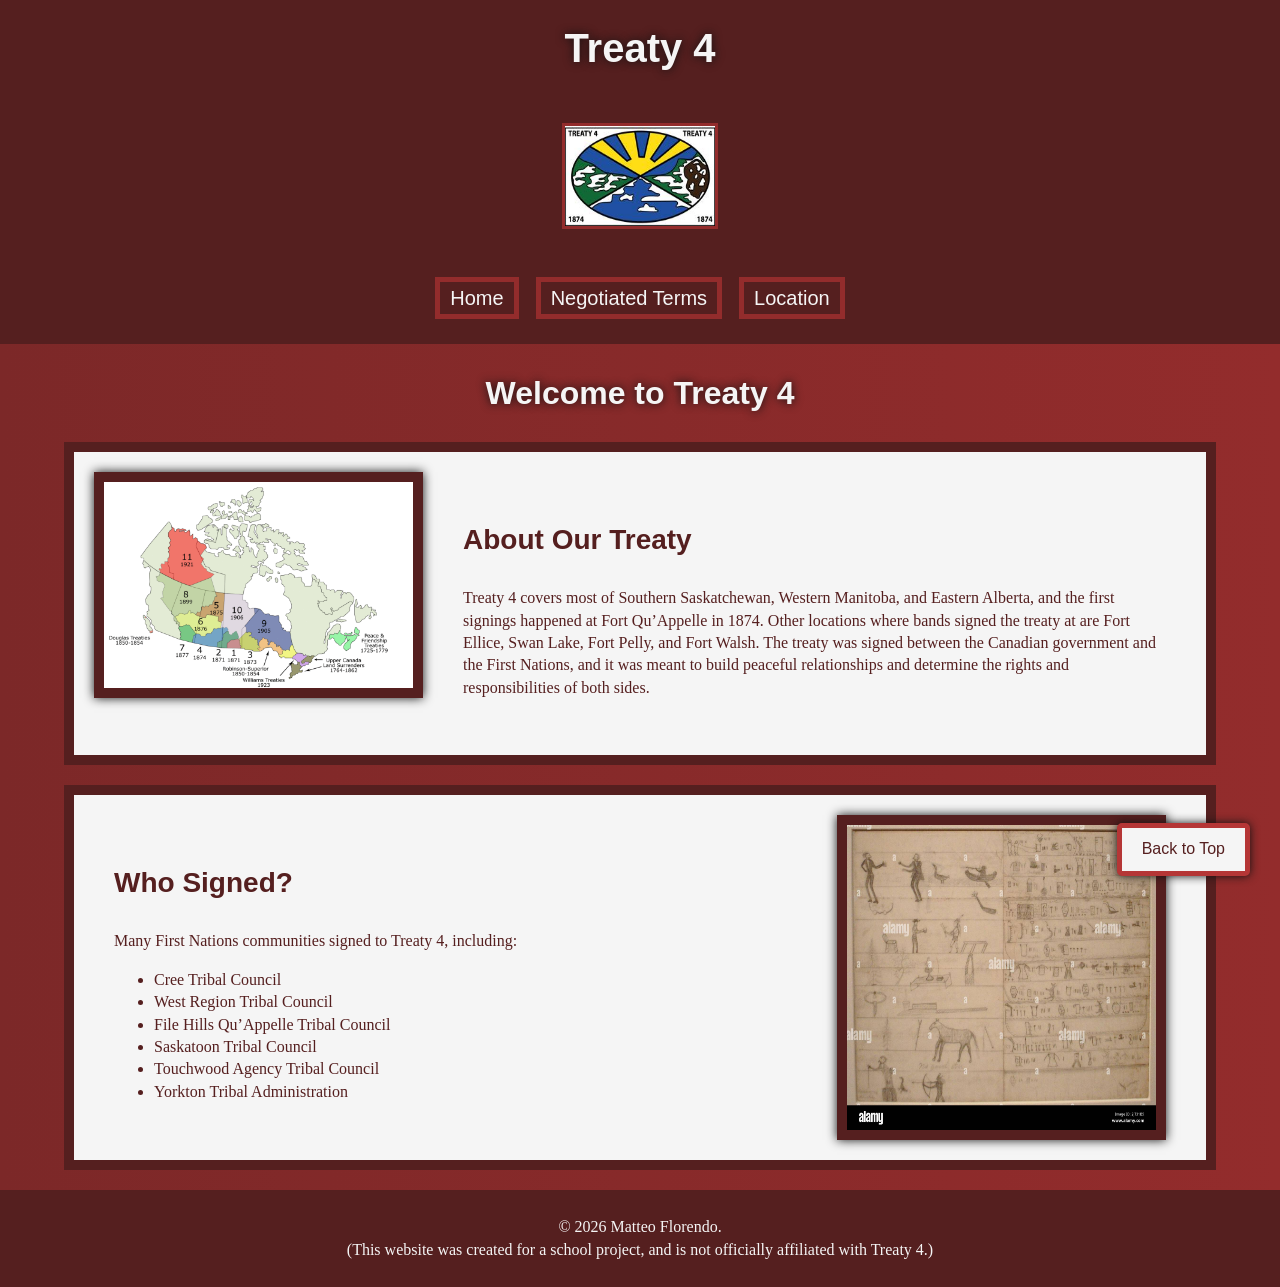
<file: index.html>
<!--
  Name: Matteo Florendo
  Course: Web Development II
  Teacher: Mr. Hardman
  School: Pembina Trails Collegiate
  Date Last Modified: 4/24/2026
-->

<!doctype html>
<html lang="en">
  <head>
    <meta charset="UTF-8" />
    <meta name="viewport" content="width=device-width, initial-scale=1.0" />
    <title>Treaty 4 - Homepage</title>
    <link rel="stylesheet" href="stylesheets/style.css" />
  </head>
  <body id="top">
    <header>
      <h1>Treaty 4</h1>
      <a
        href="https://cdn3.sportngin.com/attachments/text_block/3662-180420861/Treat4Logo_large.jpg"
        target="_blank">
        <img
          id="treaty-flag"
          src="images/treaty-4-logo.jpg"
          alt="Flag of Treaty 4, showing an oval over a white background split 
          into 4 sections. The top sections shows a yellow sun over a blue sky, 
          the bottom section shows water, the left section shows the land, and 
          the right section shows the buffalo. Outside of the oval, the words 
          Treaty 4 and 1874 are shown."
          width="150"
          height="100" />
      </a>
      <nav>
        <ul>
          <li><a href="index.html">Home</a></li>
          <li><a href="negotiated-terms.html">Negotiated Terms</a></li>
          <li><a href="#location">Location</a></li>
        </ul>
        <br />
      </nav>
    </header>
    <main>
      <h2>Welcome to Treaty 4</h2>
      <section class="content-box">
        <div class="box-text">
          <h3>About Our Treaty</h3>
          <p>
            Treaty 4 covers most of Southern Saskatchewan, Western Manitoba, and
            Eastern Alberta, and the first signings happened at Fort Qu’Appelle
            in 1874. Other locations where bands signed the treaty at are Fort
            Ellice, Swan Lake, Fort Pelly, and Fort Walsh. The treaty was signed
            between the Canadian government and the First Nations, and it was
            meant to build peaceful relationships and determine the rights and
            responsibilities of both sides.
          </p>
        </div>
        <img
          src="images/map-treaties-1030x686.gif"
          alt="Map of Canada showing the areas covered by each of the numbered treaties."
          width="309"
          height="206" />
      </section>
      <section class="content-box">
        <div class="box-text">
          <h3>Who Signed?</h3>
          <p>Many First Nations communities signed to Treaty 4, including:</p>
          <ul>
            <li>Cree Tribal Council</li>
            <li>West Region Tribal Council</li>
            <li>File Hills Qu’Appelle Tribal Council</li>
            <li>Saskatoon Tribal Council</li>
            <li>Touchwood Agency Tribal Council</li>
            <li>Yorkton Tribal Administration</li>
          </ul>
        </div>
        <img
          src="images/treaty-4-pictograph-by-chief-paskwa-2JT31B5.jpg"
          alt="A pictorgraph drawn by Chief Paskwa, a leader of the Saulteaux, showing the signing of Treaty 4 and the relationship and discussions between First Nations and the Canadian government."
          width="309"
          height="305" />
      </section>
      <a href="#top" id="back-to-top" title="Back to Top"> Back to Top </a>
    </main>
    <footer>
      <p>
        &copy; 2026 Matteo Florendo.
        <br />
        (This website was created for a school project, and is not officially
        affiliated with Treaty 4.)
      </p>
    </footer>
  </body>
</html>
</file>
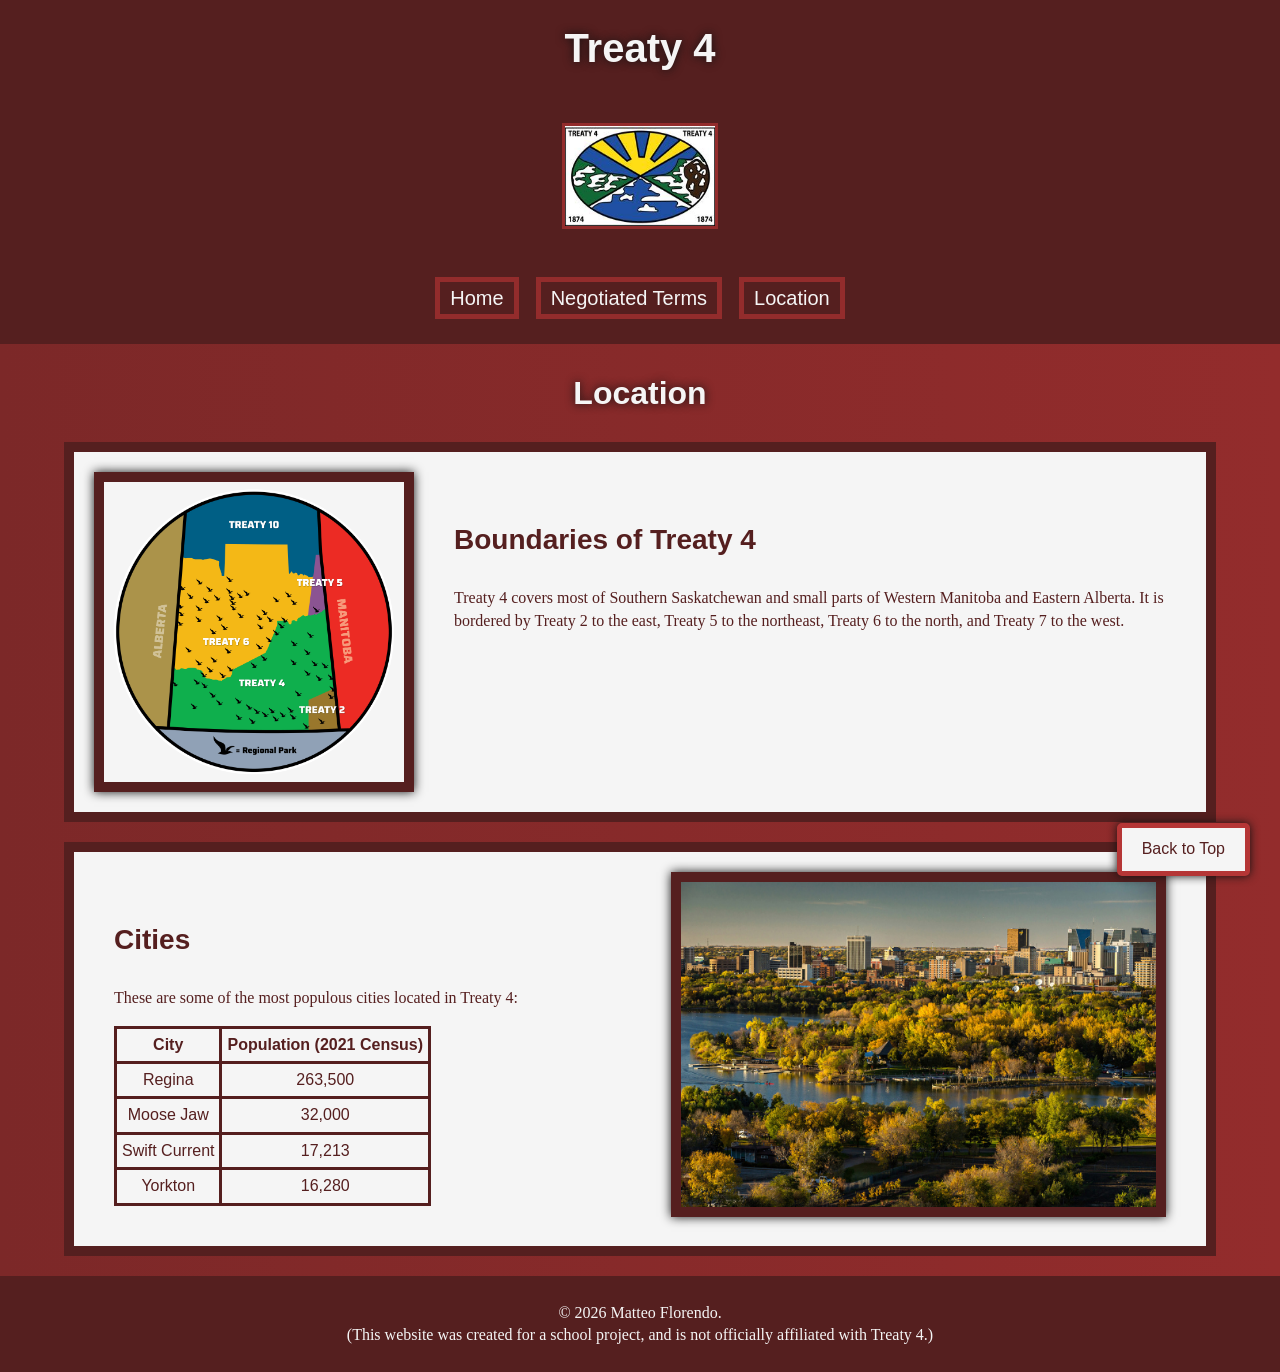
<file: location.html>
<!--
  Name: Matteo Florendo
  Course: Web Development II
  Teacher: Mr. Hardman
  School: Pembina Trails Collegiate
  Date Last Modified: 5/15/2026
-->

<!doctype html>
<html lang="en">
  <head>
    <meta charset="UTF-8" />
    <meta name="viewport" content="width=device-width, initial-scale=1.0" />
    <title>Treaty 4 Website</title>
    <link rel="stylesheet" href="stylesheets/style.css" />
  </head>
  <body id="top">
    <header>
      <h1>Treaty 4</h1>
      <a
        href="https://cdn3.sportngin.com/attachments/text_block/3662-180420861/Treat4Logo_large.jpg"
        target="_blank">
        <img
          id="treaty-flag"
          src="images/treaty-4-logo.jpg"
          alt="Flag of Treaty 4, showing an oval over a white background split 
          into 4 sections. The top sections shows a yellow sun over a blue sky, 
          the bottom section shows water, the left section shows the land, and 
          the right section shows the buffalo. Outside of the oval, the words 
          Treaty 4 and 1874 are shown."
          width="150"
          height="100" />
      </a>
      <nav>
        <ul>
          <li><a href="index.html">Home</a></li>
          <li><a href="negotiated-terms.html">Negotiated Terms</a></li>
          <li><a href="location.html">Location</a></li>
        </ul>
        <br />
      </nav>
    </header>
    <main>
      <h2>Location</h2>
      <section class="content-box">
        <div class="box-text">
          <h3>Boundaries of Treaty 4</h3>
          <p>
            Treaty 4 covers most of Southern Saskatchewan and small parts of
            Western Manitoba and Eastern Alberta. It is bordered by Treaty 2 to
            the east, Treaty 5 to the northeast, Treaty 6 to the north, and
            Treaty 7 to the west.
          </p>
        </div>
        <img
          src="images/RP-Treaty-Map-1024x1007.png"
          alt="Map of Saskatchewan showing the boundaries of its treaties, including Treaty 4."
          width="300"
          height="300" />
      </section>
      <section class="content-box">
        <div class="box-text">
          <h3>Cities</h3>
          <p>These are some of the most populous cities located in Treaty 4:</p>
          <table>
            <tr>
              <th>City</th>
              <th>Population (2021 Census)</th>
            </tr>
            <tr>
              <td>Regina</td>
              <td>263,500</td>
            </tr>
            <tr>
              <td>Moose Jaw</td>
              <td>32,000</td>
            </tr>
            <tr>
              <td>Swift Current</td>
              <td>17,213</td>
            </tr>
            <tr>
              <td>Yorkton</td>
              <td>16,280</td>
            </tr>
          </table>
        </div>
        <a
          href="https://saskpolytech.ca/about/resources/images/regina-city.png"
          target="_blank">
          <img
            src="images/regina-city.png"
            alt="Picture of Regina, the capital city of Saskatchewan, which is located inside Treaty 4."
            width="475"
            height="325" />
        </a>
      </section>
      <a href="#top" id="back-to-top" title="Back to Top"> Back to Top </a>
    </main>
    <footer>
      <p>
        &copy; 2026 Matteo Florendo.
        <br />
        (This website was created for a school project, and is not officially
        affiliated with Treaty 4.)
      </p>
    </footer>
  </body>
</html>
</file>
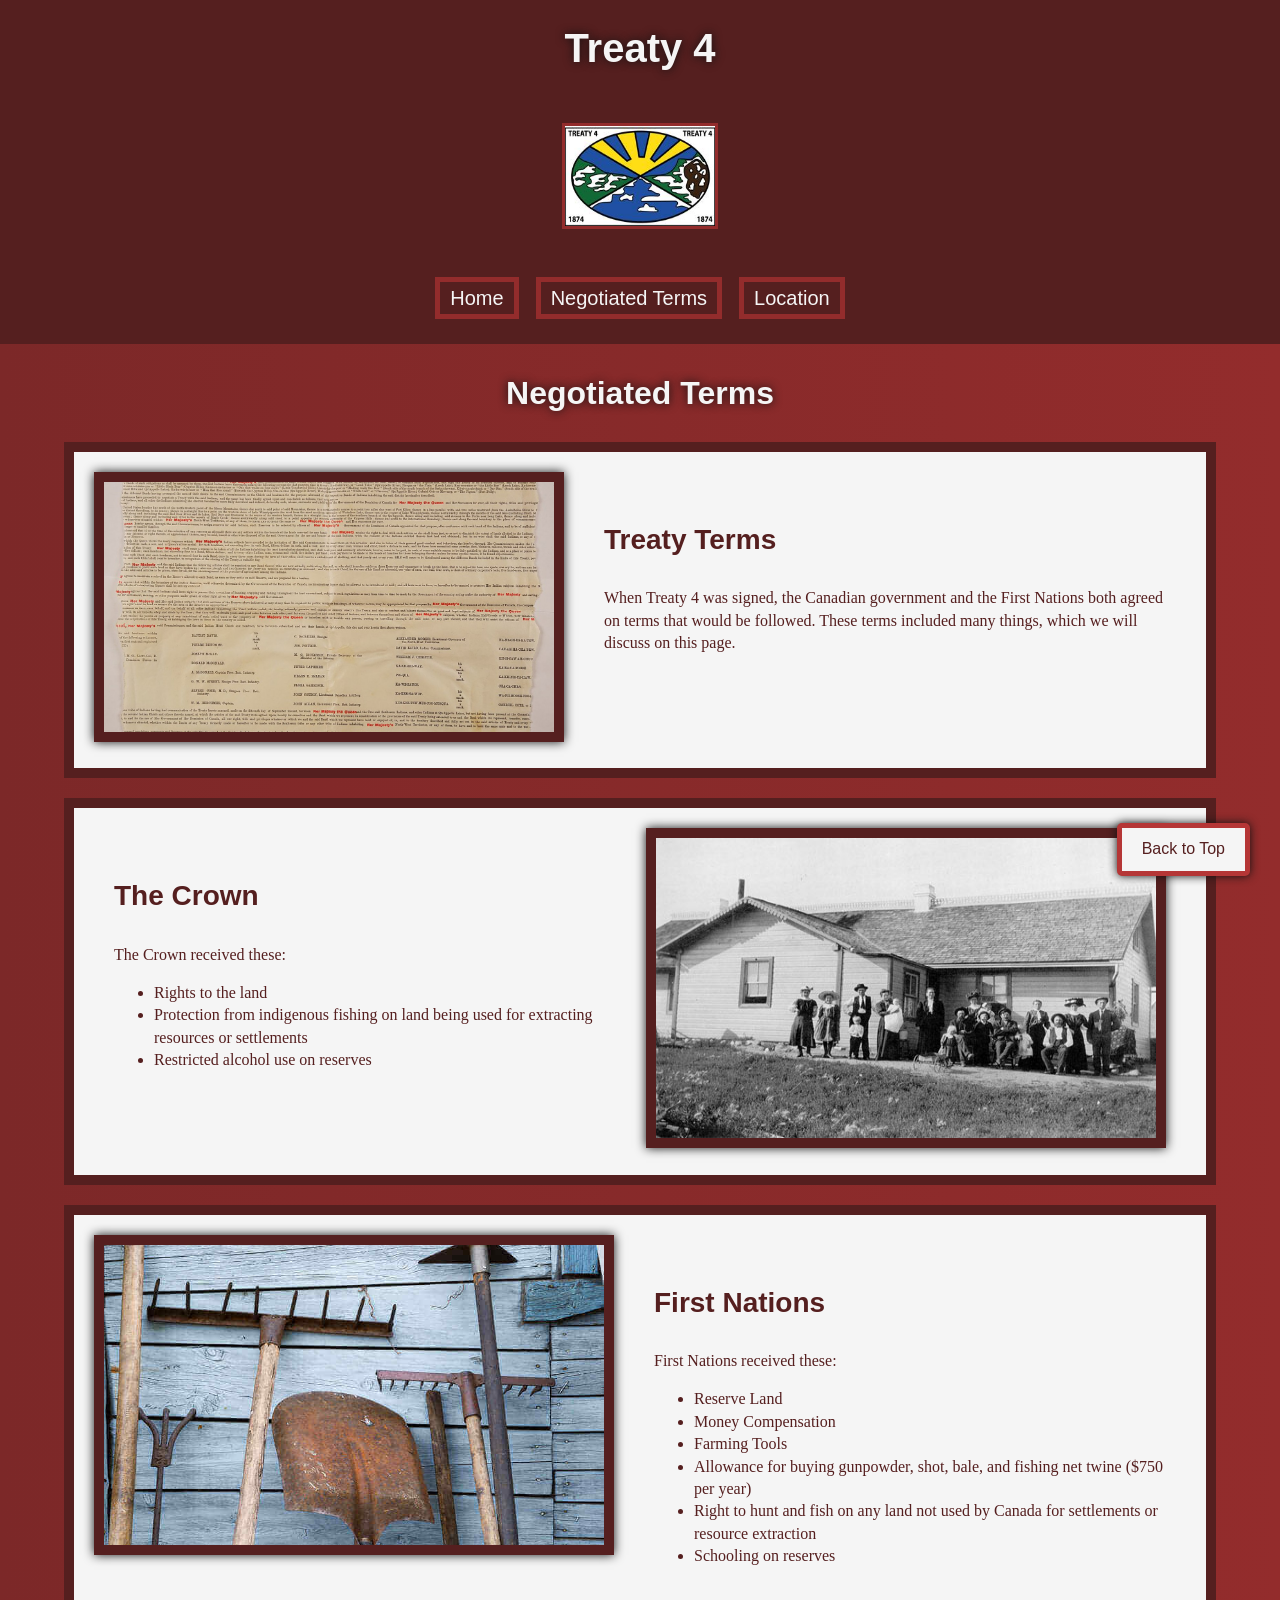
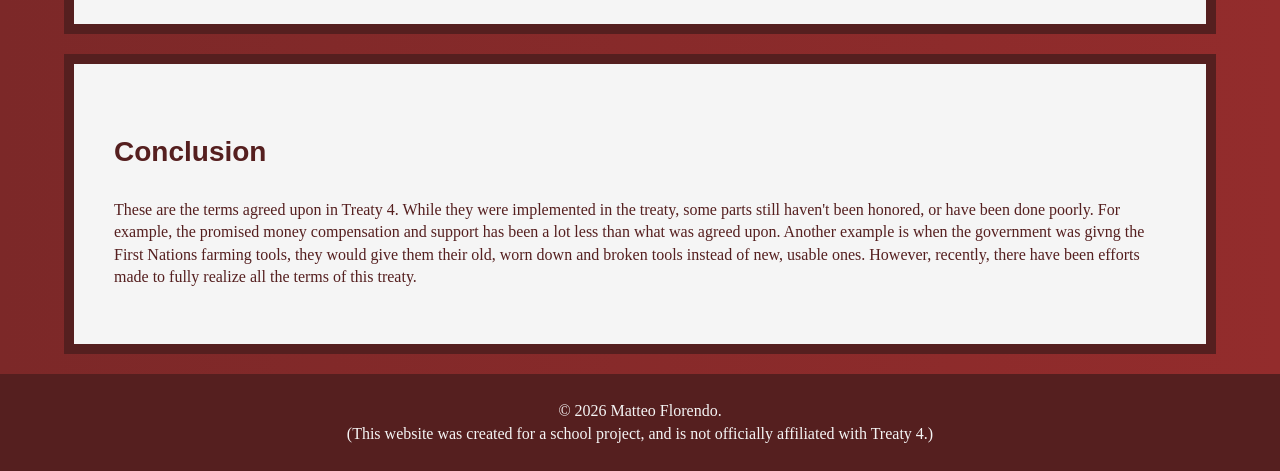
<file: negotiated-terms.html>
<!--
  Name: Matteo Florendo
  Course: Web Development II
  Teacher: Mr. Hardman
  School: Pembina Trails Collegiate
  Date Last Modified: 5/15/2026
-->

<!doctype html>
<html lang="en">
  <head>
    <meta charset="UTF-8" />
    <meta name="viewport" content="width=device-width, initial-scale=1.0" />
    <title>Treaty 4 Website</title>
    <link rel="stylesheet" href="stylesheets/style.css" />
  </head>
  <body id="top">
    <header>
      <h1>Treaty 4</h1>
      <a
        href="https://cdn3.sportngin.com/attachments/text_block/3662-180420861/Treat4Logo_large.jpg"
        target="_blank">
        <img
          id="treaty-flag"
          src="images/treaty-4-logo.jpg"
          alt="Flag of Treaty 4, showing an oval over a white background split 
          into 4 sections. The top sections shows a yellow sun over a blue sky, 
          the bottom section shows water, the left section shows the land, and 
          the right section shows the buffalo. Outside of the oval, the words 
          Treaty 4 and 1874 are shown."
          width="150"
          height="100" />
      </a>
      <nav>
        <ul>
          <li><a href="index.html">Home</a></li>
          <li><a href="negotiated-terms.html">Negotiated Terms</a></li>
          <li><a href="location.html">Location</a></li>
        </ul>
        <br />
      </nav>
    </header>
    <main>
      <h2>Negotiated Terms</h2>
      <section class="content-box">
        <div class="box-text">
          <h3>Treaty Terms</h3>
          <p>
            When Treaty 4 was signed, the Canadian government and the First
            Nations both agreed on terms that would be followed. These terms
            included many things, which we will discuss on this page.
          </p>
        </div>
        <a
          href="https://saskdispatch.com/images/made/varimages/articles/_resized/1123px-Treatyno4_1400_787_90_s_c1.jpg"
          target="_blank">
          <img
            src="images/1123px-Treatyno4_1400_787_90_s_c1.jpg"
            alt="Original Treaty 4 document, showing the terms of the treaty and the people involved."
            width="450"
            height="250" />
        </a>
      </section>
      <section class="content-box">
        <div class="box-text">
          <h3>The Crown</h3>
          <p>The Crown received these:</p>
          <ul>
            <li>Rights to the land</li>
            <li>
              Protection from indigenous fishing on land being used for
              extracting resources or settlements
            </li>
            <li>Restricted alcohol use on reserves</li>
          </ul>
        </div>
        <a
          href="https://esask.uregina.ca/management/app/assets/img/enc2/selectedbig/51BEFE6B-1560-95DA-43BEACBEDC029725.jpg"
          target="_blank">
          <img
            src="images/51BEFE6B-1560-95DA-43BEACBEDC029725.jpg"
            alt="Picture of two large families of settlers infront of their new home in Saskatchewan. "
            width="500"
            height="300" />
        </a>
      </section>
      <section class="content-box">
        <div class="box-text">
          <h3>First Nations</h3>
          <p>First Nations received these:</p>
          <ul>
            <li>Reserve Land</li>
            <li>Money Compensation</li>
            <li>Farming Tools</li>
            <li>
              Allowance for buying gunpowder, shot, bale, and fishing net twine
              ($750 per year)
            </li>
            <li>
              Right to hunt and fish on any land not used by Canada for
              settlements or resource extraction
            </li>
            <li>Schooling on reserves</li>
          </ul>
        </div>
        <a
          href="https://www.gustharts.com/cdn/shop/articles/fd07e452c09f74414268d109d60f1639.jpg?v=1770035994"
          target="_blank">
          <img
            src="images/fd07e452c09f74414268d109d60f1639.jpg"
            alt="Picture of rusty farming tools, representing the tools that were given to First Nations people as part of the treaty."
            width="500"
            height="300" />
        </a>
      </section>
      <section class="content-box">
        <div class="box-text">
          <h3>Conclusion</h3>
          <p>
            These are the terms agreed upon in Treaty 4. While they were
            implemented in the treaty, some parts still haven't been honored, or
            have been done poorly. For example, the promised money compensation
            and support has been a lot less than what was agreed upon. Another
            example is when the government was givng the First Nations farming
            tools, they would give them their old, worn down and broken tools
            instead of new, usable ones. However, recently, there have been
            efforts made to fully realize all the terms of this treaty.
          </p>
        </div>
      </section>
      <a href="#top" id="back-to-top" title="Back to Top"> Back to Top </a>
    </main>
    <footer>
      <p>
        &copy; 2026 Matteo Florendo.
        <br />
        (This website was created for a school project, and is not officially
        affiliated with Treaty 4.)
      </p>
    </footer>
  </body>
</html>
</file>
<file: stylesheets/style.css>
/* 
  This is my CSS stylesheet for my Treaty 4 Website. I chose to use a dark red, monochromatic color scheme 
  in my design. I used red because it's a color that represents importance and strength, which could help 
  bring attention to the impact of this treaty. Also, red can be associated with struggle, which reflects 
  the challenges faced by Indigenous Peoples because of this treaty. Finally, in Indigenous cultures, red 
  represents lifeblood and connection to ancestors. While the main background of the website is dark red, 
  most of the screen is covered in a white background behind the text, which I would consider a light theme. 
  I chose to use a light theme because there's a lot of text that should be read on my website. However, the 
  darker red around the edges helps to frame the content and draw people in. For my fonts, I chose to use a 
  sans-serif font for the headers and navigation menu, and a serif font for the paragraphs. This makes it so 
  that the headers and nav bar, which users will see first, are more eye-catching and easier to read, while 
  the paragraphs, which people will be reading for more time, seem more professional and trustworthy.
*/

* {
  line-height: 140%;
}

*:not(html, body, main, #back-to-top) {
  /* Applies the fadeslideup animation to everything except the html, body, main, and back-to-top elements. */
  opacity: 0;
  animation: fadeslideup 1.3s cubic-bezier(0.19, 1.44, 0.45, 1.23) forwards;
}

html {
  /* This sets the font size for the entire page to 62.5% of the default size, which is usually 16px. This makes it easier to use rem units for font sizes, since 1rem will now equal 10px. */
  font-size: 62.5%;
}

/* This code styles the entire page's content. */
body {
  /* Here, I chose the background color, text color, font family and margin for the whole page. The property margin: 0 auto; centers the content of the page and makes it so that the content doesn't touch the edges of the page. */
  background: linear-gradient(90deg, #7c2828, #932c2c);
  color: whitesmoke;
  /* font-family is a list of fonts that the browser will try to use in order. If the first font, Gill Sans, isn't available, it will try to use Gill Sans MT, and so on for the rest of the list. If none of the font listed are supported, then the browser will just use the default serif or sans-serif font depending on what you put. */
  font-family:
    "Gill Sans", "Gill Sans MT", "Calibri", "Trebuchet MS", sans-serif;
  /* margin: 0 auto; centers the content of the page and makes it so that the content doesn't touch the edges of the page. */
  margin: 0 auto;
  font-size: 1.6rem;
}

header {
  /* This sets the background color of the header to dark red. */
  background-color: #551f1f;
}

#treaty-flag {
  display: block;
  border: 3px solid #932c2c;
  /* This centers the image and adds some margin below it. */
  margin: 0 auto;
  margin-bottom: 50px;
  /* This makes it so that it takes 0.3s for the image to animate when the user hovers over it. */
  transition: all 0.3s;
}

#treaty-flag:hover {
  /* This adds a shadow, changes the border, and makes the image bigger when the user hovers over it. */
  border-color: whitesmoke;
  box-shadow: #121212 0px 0px 10px;
  transform: scale(1.03);
}

/* The next blocks of code styles the headers and paragraphs on the webpage. */
h1 {
  font-size: 40px;
  color: whitesmoke;
  /* This adds a shadow to the text to make it pop out more. */
  text-shadow: #121212 0px 0px 10px;
  /* This centers the text and adds some padding around it. */
  text-align: center;
  padding: 20px;
  /* This makes it so that the header has no space above it, which makes the website look cleaner. */
  margin-top: 0;
}

h2 {
  font-size: 32px;
  color: whitesmoke;
  text-shadow: #121212 0px 0px 10px;
  text-align: center;
}

h3 {
  color: #551f1f;
  font-size: 28px;
}

p,
li {
  /* 
    This sets the font for all paragraphs and list items to be a serif font, 
    which is usually considered to look more professional than a sans-serif font. 
    I chose to use a serif font for the paragraphs because they are the main text
    of the website, and I wanted them to look more trustworthy. 
  */
  font-family: Georgia, "Times New Roman", Times, serif;
  font-size: 16px;
  color: #551f1f;
}

/* This code styles the navigation menu in the nav element. */
nav ul {
  /* This removes the bullet points from the list, adds some margin and padding around the list, and centers the text. */
  list-style-type: none;
  margin: 5px;
  padding: 5px;
  text-align: center;
}

/* This code styles the navigation links in the nav element. */
nav ul li {
  /* I made these elements inline so they will be arranged next to each other instead of on separate lines. */
  display: inline;
  /* This gives the buttons a white background, a dark red border, padding around the text, and a small margin between them. */
  background-color: #551f1f;
  border: 5px solid #932c2c;
  padding: 5px 10px;
  margin: 0 0.5%;
  /* This sets the font for the text in the buttons and the font size. */
  font-family:
    "Gill Sans", "Gill Sans MT", "Calibri", "Trebuchet MS", sans-serif;
  font-size: 20px;
  /* This makes the button change colors smoothly in 0.3s when the user hovers over it. */
  transition: all 0.3s;
  /* This makes it so that the user can't select the text in the buttons.*/
  -webkit-user-select: none;
  user-select: none;
}

/* This code styles the text of the navigation links to be dark red and have no text decoration. */
nav ul li a {
  color: whitesmoke;
  text-decoration: none;
}

/* This code changes the styling of the button when the user hovers over it. */
nav ul li:hover {
  background: #b53636;
  border-color: whitesmoke;
  color: whitesmoke;
  font-size: 21px;
}

/* This code changes the styling of the button when the user focuses on it using the tab key, and while the user is holding on link. */
nav ul li:focus,
nav ul li:active {
  background: #551f1f;
  border-color: #e27979;
  color: whitesmoke;
  font-size: 20px;
}

/* This code removes the outer border from the table */
table {
  border-collapse: collapse;
}

/* This code centers the text in each table cell, adds padding around it and adds borders to the table cells. */
table,
th,
td {
  text-align: center;
  padding: 5px;
  border: 3px solid #551f1f;
}

/* This code makes it so that the main content doesn't touch the edges of the page and stops a bit before the edges. */
main {
  margin: 0 5%;
}

/* This code styles the footer of the page. */
footer {
  background-color: #551f1f;
  text-align: center;
  padding: 10px;
}

/* This code styles the text inside the footer. */
footer p {
  color: whitesmoke;
}

/* This code styles the content boxes on the page. */
.content-box {
  /* I made the boxes a flex container, so the main text, header, and image can be arranged next to each other in a box. */
  display: flex;
  border: 10px solid #551f1f;
  padding: 20px;
  margin: 20px 0;
  background-color: whitesmoke;
  color: #551f1f;
  /* This makes the box change sizes smoothly in 0.3s when the user hovers over it. */
  transition: all 0.3s;
}

.content-box:nth-child(even) {
  /* This makes every other box have the image on the left and the text on the right, instead of the normal setting of text on the left and image on the right. This just makes the website look a bit less repetitive. */
  flex-direction: row-reverse;
}

.content-box:hover {
  /* This adds a shadow and makes the box bigger when the user hovers over it. */
  box-shadow: #121212 0px 0px 15px;
  transform: scale(1.001);
}

/* The .box-text class is used for all the text inside the box, such as the header and paragraphs. */
.box-text {
  /* This makes the text take up all the available space in the box, and adds some padding around it. */
  flex: 1;
  padding: 20px;
}

/* The .box-image class is used for the image inside the box. */
.content-box img,
.content-box a img {
  /* The justify-content: flex-end property is used to align the image to the 
    right side of the box, and the margin-right property adds some space between 
    the image and the edge of the box.*/
  justify-content: flex-end;
  align-items: center;
  margin-right: 20px;
  /* This adds a border and a shadow to the image to make it stand out more. */
  border: 10px solid #551f1f;
  box-shadow: #121212 0px 0px 10px;
}

/* This code styles the Back to Top button. */
#back-to-top {
  /* This positions the button at the bottom right corner of the page at all times. */
  position: fixed;
  bottom: 5px;
  right: 30px;
  /* This gives the button a white background, dark red text, a red border and a shadow. */
  background: whitesmoke;
  color: #551f1f;
  border: 5px solid #b53636;
  border-radius: 5px;
  box-shadow: #121212 0px 0px 10px;
  /* This adds some padding and margin, removes text decorations and sets the font size for the text. */
  padding: 10px 20px;
  margin-bottom: 1.5%;
  font-size: 16px;
  text-decoration: none;
  /* This makes the button change sizes smoothly in 0.3s when the user hovers over it. */
  transition: all 0.3s;
  animation: fade 1.3s ease-in-out forwards;
}

/* This code changes the styling of the button when the user hovers over it. */
#back-to-top:hover {
  /* This changes the background color, text color and border color of the button when the user hovers over it. */
  background: #b53636;
  color: whitesmoke;
  border-color: whitesmoke;
  /* This makes the button bigger when the user hovers over it. */
  transform: scale(1.1);
}

/* loading animation */

@keyframes fadeslideup {
  /* 0% is the starting point of the animation. The following CSS properties are applied at the beginning of the animation. */
  0% {
    /* Makes the content invisible */
    opacity: 0;
    /* Moves all the content 20px from its original position */
    transform: translateY(20px);
  }
  100% {
    /* Makes the content fully visible */
    opacity: 1;
    /* Moves all the content back to its original position */
    transform: translateY(0);
  }
}

/* loading animation for backToTop */
@keyframes fade {
  0% {
    opacity: 0;
  }
  100% {
    opacity: 1;
  }
}
</file>
